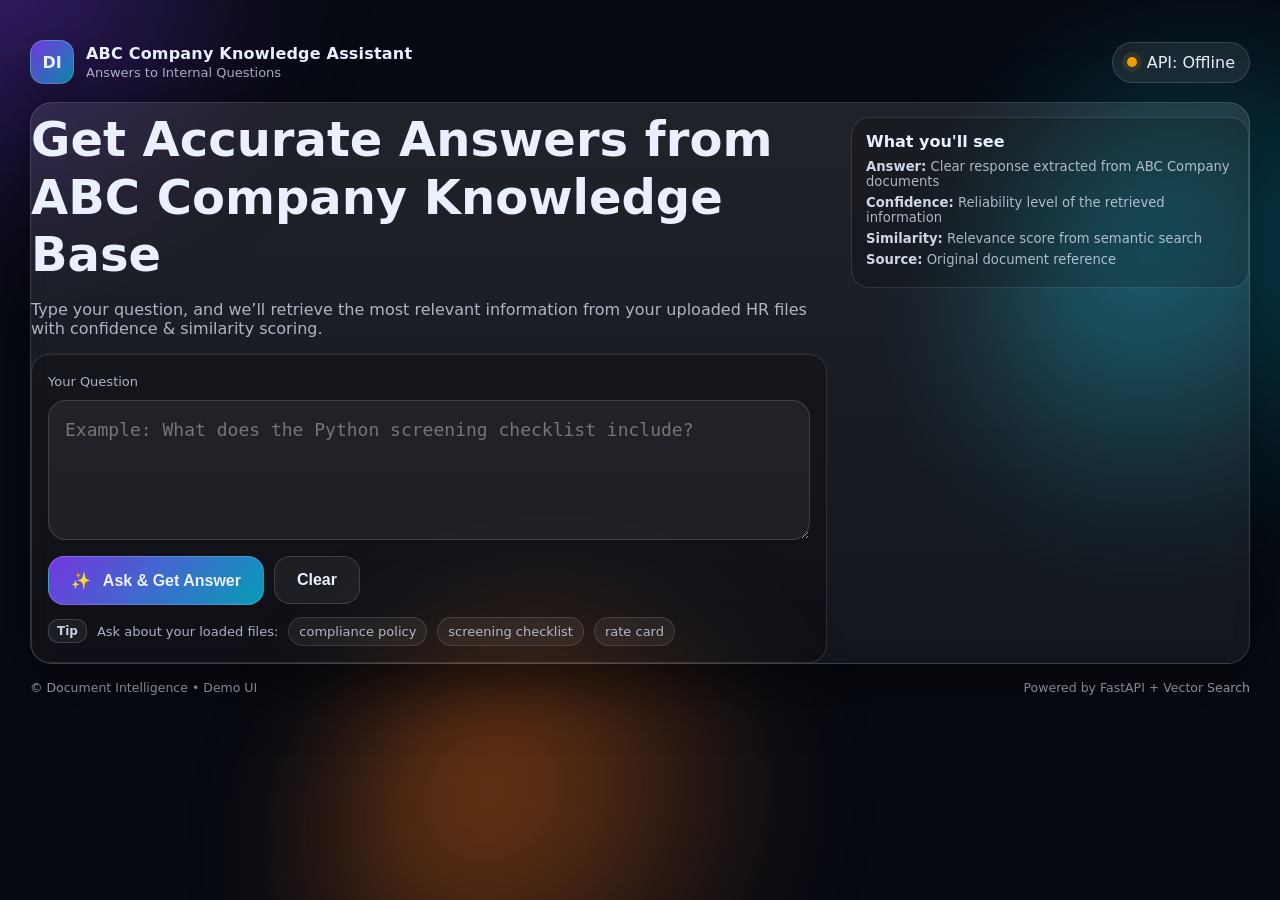
<file: index.html>
<!DOCTYPE html>
<html lang="en">
<head>
  <meta charset="UTF-8" />
  <meta name="viewport" content="width=device-width, initial-scale=1" />
  <title>Document Intelligence • HR Assistant</title>

  <!-- ✅ GitHub Pages compatible (NO leading slash) -->
  <link rel="stylesheet" href="style.css" />
</head>

<body>
  <div class="bg">
    <div class="orb o1"></div>
    <div class="orb o2"></div>
    <div class="orb o3"></div>
    <div class="grid"></div>
  </div>

  <main class="wrap">
    <header class="topbar">
      <div class="brand">
        <div class="logo">DI</div>
        <div class="brand-text">
          <div class="title">ABC Company Knowledge Assistant</div>
          <div class="subtitle">Answers to Internal Questions</div>
        </div>
      </div>
      <div class="pill">
        <span class="dot"></span>
        <span id="apiStatus">API: Not checked</span>
      </div>
    </header>

    <section class="card hero">
      <div class="hero-left">
        <h1>Get Accurate Answers from ABC Company Knowledge Base</h1>
        <p class="muted">
          Type your question, and we’ll retrieve the most relevant information from your uploaded HR files
          with confidence & similarity scoring.
        </p>

        <div class="input-card">
          <label class="label" for="question">Your Question</label>

          <textarea
            id="question"
            class="textarea"
            rows="4"
            placeholder="Example: What does the Python screening checklist include?"
          ></textarea>

          <div class="row">
            <button id="askBtn" class="btn primary">
              <span class="btn-icon">✨</span>
              Ask & Get Answer
            </button>
            <button id="clearBtn" class="btn ghost">Clear</button>
          </div>

          <div class="helper">
            <span class="kbd">Tip</span>
            Ask about your loaded files:
            <span class="chip">compliance policy</span>
            <span class="chip">screening checklist</span>
            <span class="chip">rate card</span>
          </div>

          <div id="errorBox" class="alert hidden"></div>
        </div>
      </div>

      <div class="hero-right">
        <div class="mini-card">
          <div class="mini-title">What you'll see</div>

          <div class="mini-line">
            <span class="mini-key">Answer:</span>
            Clear response extracted from ABC Company documents
          </div>

          <div class="mini-line">
            <span class="mini-key">Confidence:</span>
            Reliability level of the retrieved information
          </div>

          <div class="mini-line">
            <span class="mini-key">Similarity:</span>
            Relevance score from semantic search
          </div>

          <div class="mini-line">
            <span class="mini-key">Source:</span>
            Original document reference
          </div>
        </div>
      </div>
    </section>

    <footer class="footer">
      <div class="muted small">© Document Intelligence • Demo UI</div>
      <div class="muted small">Powered by FastAPI + Vector Search</div>
    </footer>
  </main>

  <!-- ✅ GitHub Pages compatible (NO leading slash) -->
  <script src="script.js"></script>
</body>
</html>
</file>
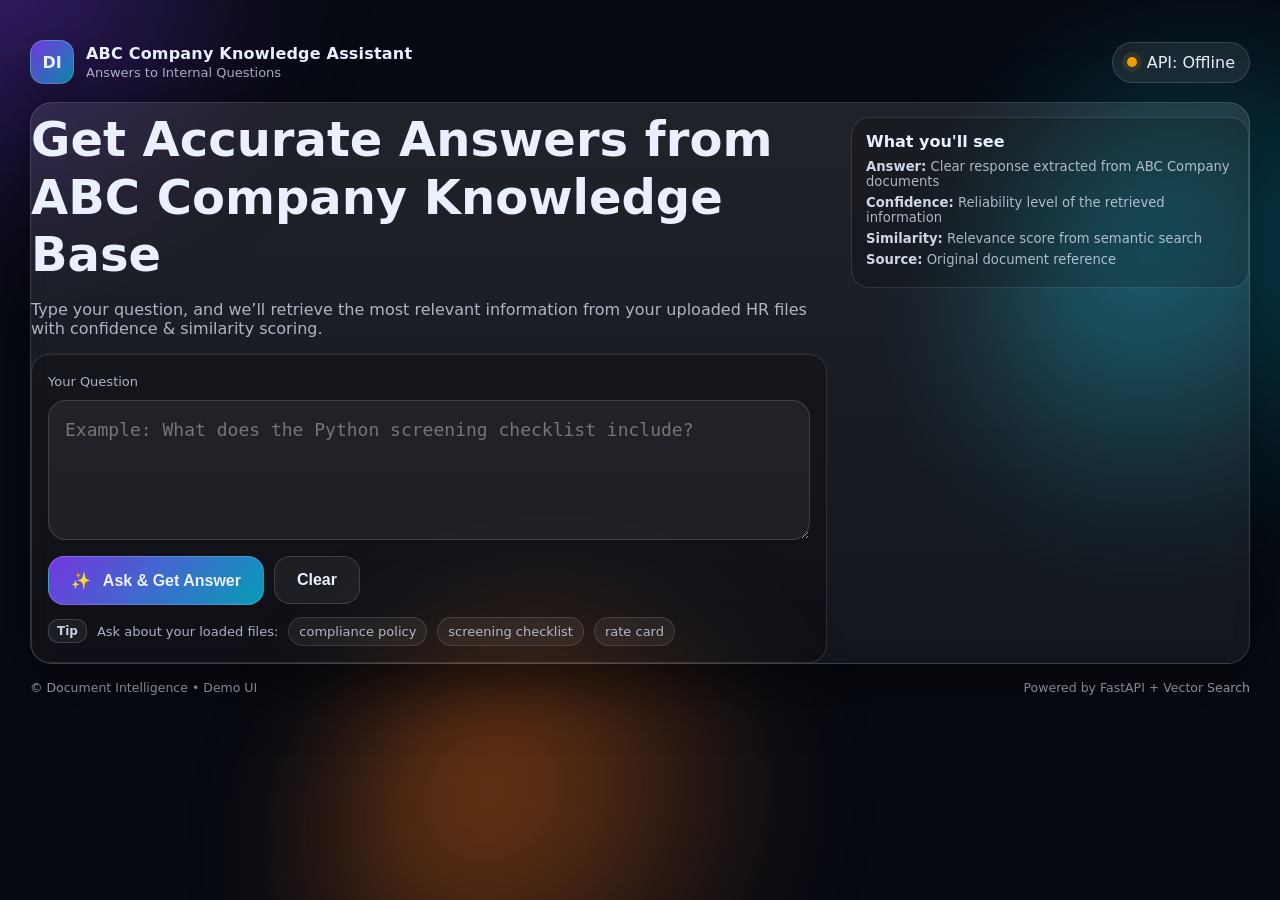
<file: Frontend/index.html>
<!DOCTYPE html>
<html lang="en">
<head>
  <meta charset="UTF-8" />
  <meta name="viewport" content="width=device-width,initial-scale=1" />
  <title>Document Intelligence • HR Assistant</title>

  <!-- ✅ IMPORTANT: use absolute paths because Frontend is mounted at "/" -->
  <link rel="stylesheet" href="/style.css" />
</head>

<body>
  <div class="bg">
    <div class="orb o1"></div>
    <div class="orb o2"></div>
    <div class="orb o3"></div>
    <div class="grid"></div>
  </div>

  <main class="wrap">
    <header class="topbar">
      <div class="brand">
        <div class="logo">DI</div>
        <div class="brand-text">
          <div class="title">ABC Company Knowledge Assistant</div>
          <div class="subtitle">Answers to Internal Questions</div>
        </div>
      </div>
      <div class="pill">
        <span class="dot"></span>
        <span id="apiStatus">API: Not checked</span>
      </div>
    </header>

    <section class="card hero">
      <div class="hero-left">
        <h1>Get Accurate Answers from ABC Company Knowledge Base</h1>
        <p class="muted">
          Type your question, and we’ll retrieve the most relevant information from your uploaded HR files
          with confidence & similarity scoring.
        </p>

        <div class="input-card">
          <label class="label" for="question">Your Question</label>
          <textarea
            id="question"
            class="textarea"
            rows="4"
            placeholder="Example: What does the Python screening checklist include?"
          ></textarea>

          <div class="row">
            <button id="askBtn" class="btn primary">
              <span class="btn-icon">✨</span>
              Ask & Get Answer
            </button>
            <button id="clearBtn" class="btn ghost">Clear</button>
          </div>

          <div class="helper">
            <span class="kbd">Tip</span>
            Ask about your loaded files:
            <span class="chip">compliance policy</span>
            <span class="chip">screening checklist</span>
            <span class="chip">rate card</span>
          </div>

          <div id="errorBox" class="alert hidden"></div>
        </div>
      </div>

      <div class="hero-right">
        <div class="mini-card">
          <div class="mini-title">What you'll see</div>

          <div class="mini-line">
            <span class="mini-key">Answer:</span>
            Clear response extracted from ABC Company documents
          </div>

          <div class="mini-line">
            <span class="mini-key">Confidence:</span>
            Reliability level of the retrieved information
          </div>

          <div class="mini-line">
            <span class="mini-key">Similarity:</span>
            Relevance score from semantic search
          </div>

          <div class="mini-line">
            <span class="mini-key">Source:</span>
            Original document reference
          </div>
        </div>
      </div>
    </section>

    <footer class="footer">
      <div class="muted small">© Document Intelligence • Demo UI</div>
      <div class="muted small">Powered by FastAPI + Vector Search</div>
    </footer>
  </main>

  <!-- ✅ IMPORTANT: use absolute path -->
  <script src="/script.js"></script>
</body>
</html>
</file>
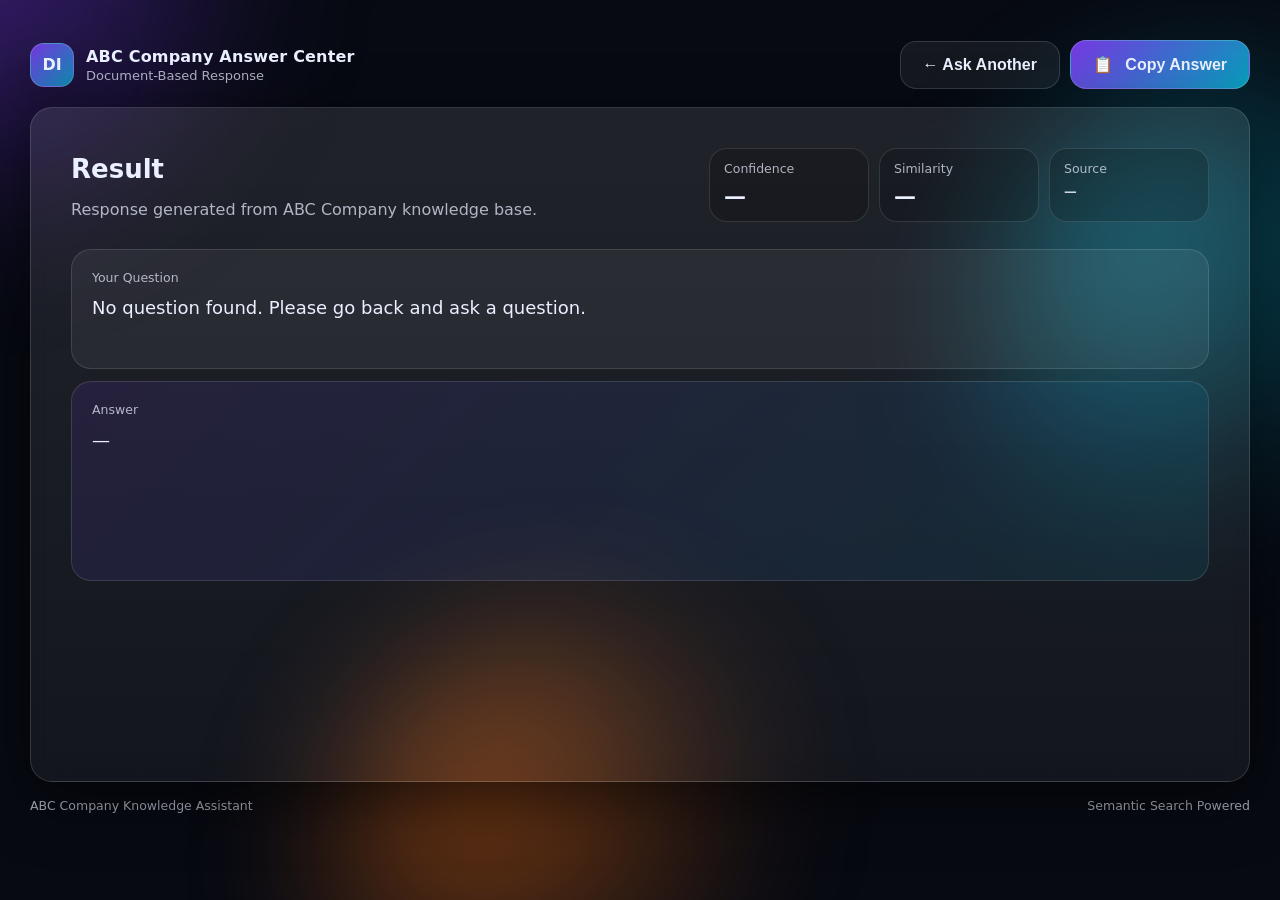
<file: answer.html>
<!DOCTYPE html>
<html lang="en">
<head>
  <meta charset="UTF-8" />
  <meta name="viewport" content="width=device-width, initial-scale=1" />
  <title>Answer • Document Intelligence</title>

  <!-- ✅ GitHub Pages compatible (NO leading slash) -->
  <link rel="stylesheet" href="style.css" />
</head>
<body>

  <div class="bg">
    <div class="orb o1"></div>
    <div class="orb o2"></div>
    <div class="orb o3"></div>
    <div class="grid"></div>
  </div>

  <main class="wrap center-page">
    <header class="topbar">
      <div class="brand">
        <div class="logo">DI</div>
        <div class="brand-text">
          <div class="title">ABC Company Answer Center</div>
          <div class="subtitle">Document-Based Response</div>
        </div>
      </div>

      <div class="actions">
        <button id="backBtn" class="btn ghost">← Ask Another</button>
        <button id="copyBtn" class="btn primary">
          <span class="btn-icon">📋</span> Copy Answer
        </button>
      </div>
    </header>

    <section class="card result result-centered">
      <div class="result-head">
        <div>
          <h2 class="result-title">Result</h2>
          <p class="muted">
            Response generated from ABC Company knowledge base.
          </p>
        </div>

        <div class="score-cards">
          <div class="score">
            <div class="score-label">Confidence</div>
            <div id="confidence" class="score-value">—</div>
          </div>

          <div class="score">
            <div class="score-label">Similarity</div>
            <div id="similarity" class="score-value">—</div>
          </div>

          <div class="score">
            <div class="score-label">Source</div>
            <div id="sourceDocs" class="score-value smalltext">—</div>
          </div>
        </div>
      </div>

      <div class="qa">
        <div class="qa-box">
          <div class="qa-label">Your Question</div>
          <div id="questionView" class="qa-text">—</div>
        </div>

        <div class="qa-box answerbox big-answer">
          <div class="qa-label">Answer</div>
          <div id="answerView" class="qa-text prewrap big-text">—</div>
        </div>
      </div>

    </section>

    <footer class="footer">
      <div class="muted small">ABC Company Knowledge Assistant</div>
      <div class="muted small">Semantic Search Powered</div>
    </footer>
  </main>

  <!-- ✅ GitHub Pages compatible (NO leading slash) -->
  <script src="script.js"></script>

</body>
</html>
</file>
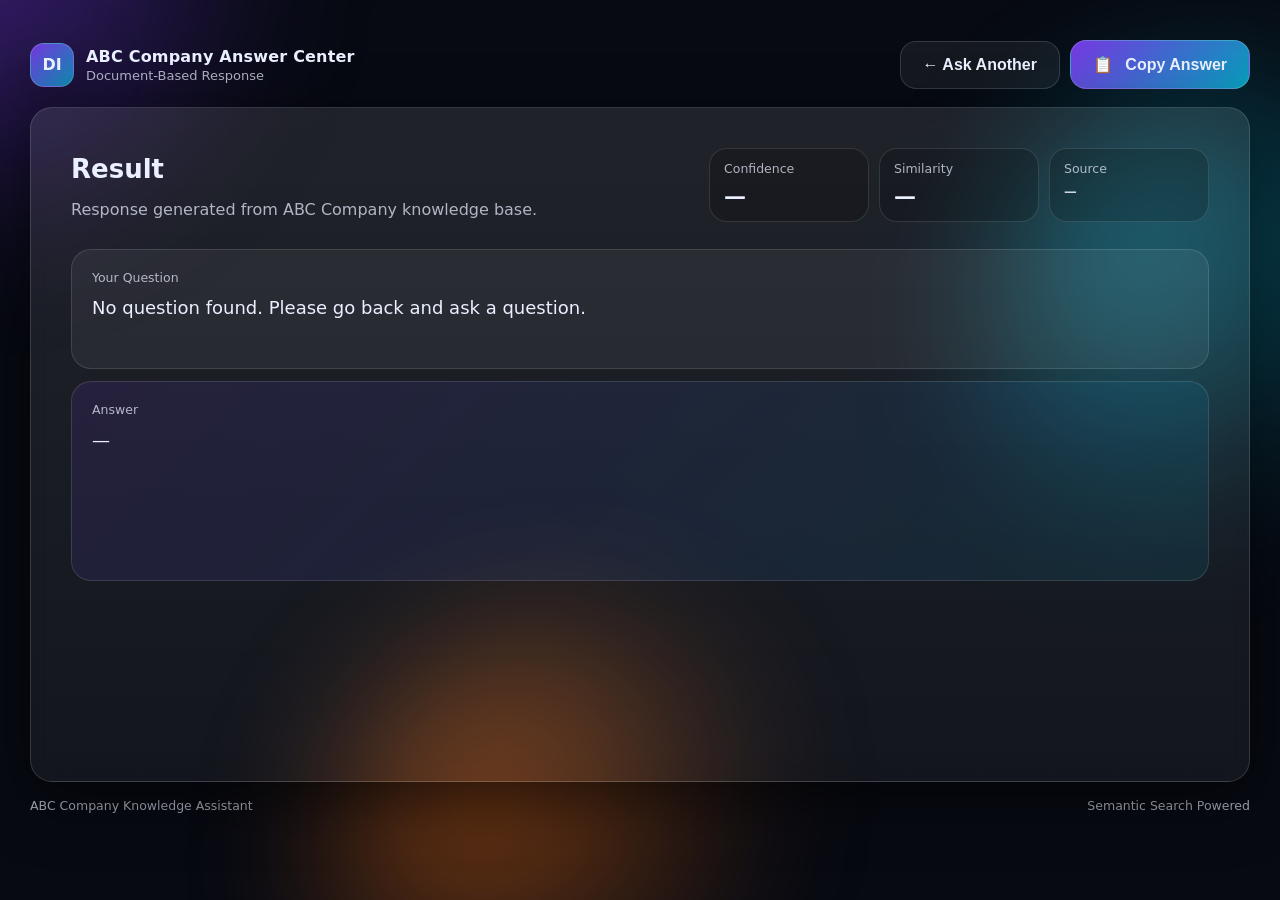
<file: Frontend/answer.html>
<!DOCTYPE html>
<html lang="en">
<head>
  <meta charset="UTF-8" />
  <meta name="viewport" content="width=device-width,initial-scale=1" />
  <title>Answer • Document Intelligence</title>

  <!-- IMPORTANT: Use absolute path -->
  <link rel="stylesheet" href="/style.css" />
</head>
<body>

  <div class="bg">
    <div class="orb o1"></div>
    <div class="orb o2"></div>
    <div class="orb o3"></div>
    <div class="grid"></div>
  </div>

  <main class="wrap center-page">
    <header class="topbar">
      <div class="brand">
        <div class="logo">DI</div>
        <div class="brand-text">
          <div class="title">ABC Company Answer Center</div>
          <div class="subtitle">Document-Based Response</div>
        </div>
      </div>

      <div class="actions">
        <button id="backBtn" class="btn ghost">← Ask Another</button>
        <button id="copyBtn" class="btn primary">
          <span class="btn-icon">📋</span> Copy Answer
        </button>
      </div>
    </header>

    <section class="card result result-centered">
      <div class="result-head">
        <div>
          <h2 class="result-title">Result</h2>
          <p class="muted">
            Response generated from ABC Company knowledge base.
          </p>
        </div>

        <div class="score-cards">
          <div class="score">
            <div class="score-label">Confidence</div>
            <div id="confidence" class="score-value">—</div>
          </div>

          <div class="score">
            <div class="score-label">Similarity</div>
            <div id="similarity" class="score-value">—</div>
          </div>

          <div class="score">
            <div class="score-label">Source</div>
            <div id="sourceDocs" class="score-value smalltext">—</div>
          </div>
        </div>
      </div>

      <div class="qa">
        <div class="qa-box">
          <div class="qa-label">Your Question</div>
          <div id="questionView" class="qa-text">—</div>
        </div>

        <div class="qa-box answerbox big-answer">
          <div class="qa-label">Answer</div>
          <div id="answerView" class="qa-text prewrap big-text">—</div>
        </div>
      </div>

    </section>

    <footer class="footer">
      <div class="muted small">ABC Company Knowledge Assistant</div>
      <div class="muted small">Semantic Search Powered</div>
    </footer>
  </main>

  <!-- IMPORTANT: Use absolute path -->
  <script src="/script.js"></script>

</body>
</html>
</file>
<file: style.css>
:root{
  --bg:#070A12;
  --card: rgba(255,255,255,0.08);
  --card2: rgba(255,255,255,0.06);
  --stroke: rgba(255,255,255,0.14);
  --text:#EAF0FF;
  --muted: rgba(234,240,255,0.72);
  --shadow: 0 18px 60px rgba(0,0,0,0.55);
  --radius: 22px;
}

*{ box-sizing:border-box; }
html,body{ height:100%; }
body{
  margin:0;
  font-family: ui-sans-serif, system-ui, -apple-system, Segoe UI, Roboto, Arial;
  color: var(--text);
  background: var(--bg);
  overflow-x:hidden;
}

.bg{ position:fixed; inset:0; pointer-events:none; }
.grid{
  position:absolute; inset:-2px;
  background-image:
    linear-gradient(rgba(255,255,255,0.05) 1px, transparent 1px),
    linear-gradient(90deg, rgba(255,255,255,0.05) 1px, transparent 1px);
  background-size: 70px 70px;
  opacity:0.12;
  transform: translateZ(0);
}
.orb{
  position:absolute;
  width:520px; height:520px;
  filter: blur(70px);
  opacity:0.5;
  border-radius:50%;
}
.o1{ left:-180px; top:-200px; background: radial-gradient(circle at 30% 30%, #7C3AED, transparent 60%); }
.o2{ right:-220px; top:80px; background: radial-gradient(circle at 30% 30%, #06B6D4, transparent 60%); }
.o3{ left:25%; bottom:-240px; background: radial-gradient(circle at 30% 30%, #F97316, transparent 60%); }

.wrap{
  max-width: 1600px;
  margin: 0 auto;
  padding: 40px 30px 60px;
  position:relative;
}

.topbar{
  display:flex;
  align-items:center;
  justify-content:space-between;
  gap:16px;
  margin-bottom: 18px;
}

.brand{
  display:flex; align-items:center; gap:12px;
}
.logo{
  width:44px; height:44px;
  border-radius:14px;
  background: linear-gradient(135deg, rgba(124,58,237,0.9), rgba(6,182,212,0.75));
  display:grid; place-items:center;
  font-weight:800;
  box-shadow: var(--shadow);
  border: 1px solid rgba(255,255,255,0.18);
}
.brand-text .title{ font-weight:800; letter-spacing:0.2px; }
.brand-text .subtitle{ font-size:13px; color: var(--muted); margin-top:2px; }

.pill{
  display:flex; align-items:center; gap:10px;
  padding:10px 14px;
  border-radius:999px;
  background: rgba(255,255,255,0.08);
  border: 1px solid rgba(255,255,255,0.14);
}
.dot{
  width:10px; height:10px; border-radius:50%;
  background: #f59e0b;
  box-shadow: 0 0 0 5px rgba(245,158,11,0.12);
}
.actions{ display:flex; gap:10px; align-items:center; }

.card{
  background: linear-gradient(180deg, rgba(255,255,255,0.10), rgba(255,255,255,0.05));
  border: 1px solid rgba(255,255,255,0.14);
  border-radius: var(--radius);
  box-shadow: var(--shadow);
  backdrop-filter: blur(10px);
}

.hero{
  display:grid;
  grid-template-columns: 2fr 1fr;
  gap: 24px;
  align-items:start;
}
@media (max-width: 920px){
  .hero{ grid-template-columns: 1fr; }
}

h1{
  margin: 8px 0 16px;
  font-size: 48px;   /* bigger */
  line-height: 1.2;
}
.muted{ color: var(--muted); }
.small{ font-size: 12.5px; }
.label{ font-size: 13px; color: var(--muted); }

.input-card{
  margin-top: 14px;
  padding: 16px;
  border-radius: 18px;
  background: rgba(0,0,0,0.22);
  border: 1px solid rgba(255,255,255,0.12);
}

.textarea{
  width:100%;
  margin-top:10px;
  border-radius: 18px;
  border: 1px solid rgba(255,255,255,0.14);
  background: rgba(255,255,255,0.06);
  color: var(--text);
  padding: 18px 16px;   /* increased */
  outline:none;
  resize: vertical;
  font-size: 18px;      /* bigger font */
  min-height: 140px;    /* taller box */
}
.textarea:focus{
  border-color: rgba(6,182,212,0.65);
  box-shadow: 0 0 0 6px rgba(6,182,212,0.14);
}

.row{
  display:flex; gap:10px; align-items:center;
  margin-top: 12px;
  flex-wrap:wrap;
}

.btn{
  border: 1px solid rgba(255,255,255,0.14);
  background: rgba(255,255,255,0.08);
  color: var(--text);
  padding: 14px 22px;   /* bigger buttons */
  border-radius: 16px;
  cursor:pointer;
  font-weight: 700;
  font-size: 16px;      /* bigger text */
  transition: transform 0.12s ease, box-shadow 0.12s ease, background 0.12s ease;
}
.btn:active{ transform: translateY(1px); }
.btn:hover{ box-shadow: 0 12px 30px rgba(0,0,0,0.35); }

.primary{
  background: linear-gradient(135deg, rgba(124,58,237,0.95), rgba(6,182,212,0.85));
  border-color: rgba(255,255,255,0.18);
}
.ghost{
  background: rgba(255,255,255,0.06);
}
.btn-icon{ margin-right:8px; }

.helper{
  margin-top: 12px;
  font-size: 13px;
  color: var(--muted);
  display:flex;
  gap:10px;
  flex-wrap:wrap;
  align-items:center;
}
.kbd{
  padding:4px 8px;
  border-radius: 10px;
  border: 1px solid rgba(255,255,255,0.16);
  background: rgba(255,255,255,0.06);
  color: rgba(234,240,255,0.85);
  font-weight:700;
  font-size:12px;
}
.chip{
  padding: 6px 10px;
  border-radius: 999px;
  background: rgba(255,255,255,0.06);
  border: 1px solid rgba(255,255,255,0.12);
}

.alert{
  margin-top: 12px;
  padding: 10px 12px;
  border-radius: 14px;
  border: 1px solid rgba(248,113,113,0.35);
  background: rgba(248,113,113,0.10);
  color: rgba(255,235,235,0.95);
  font-size: 13.5px;
}
.hidden{ display:none; }

.stat{
  padding: 16px;
  border-radius: 18px;
  background: rgba(0,0,0,0.20);
  border: 1px solid rgba(255,255,255,0.12);
}
.stat-title{ font-weight:800; opacity:0.95; }
.stat-big{ margin-top:8px; font-size: 22px; font-weight:850; line-height:1.2; }
.stat-list{ margin-top: 10px; display:grid; gap:8px; }
.stat-item{ color: var(--muted); font-size: 13.5px; display:flex; gap:8px; align-items:center; }
.tick{
  width:22px; height:22px; border-radius: 10px;
  display:grid; place-items:center;
  background: rgba(34,197,94,0.12);
  border: 1px solid rgba(34,197,94,0.35);
  color: rgba(34,197,94,0.95);
  font-weight:900;
}

.mini-card{
  margin-top: 14px;
  padding: 14px;
  border-radius: 18px;
  background: rgba(0,0,0,0.18);
  border: 1px solid rgba(255,255,255,0.12);
}

.mini-title{ font-weight:800; margin-bottom:8px; }
.mini-line{ color: var(--muted); font-size: 13.2px; margin: 6px 0; }
.mini-key{ color: rgba(234,240,255,0.88); font-weight:700; }

.footer{
  margin-top: 16px;
  display:flex;
  justify-content:space-between;
  gap:12px;
  flex-wrap:wrap;
}

.result{
  padding: 40px;
  min-height: 75vh;
}
.result-head{
  display:flex; align-items:flex-start; justify-content:space-between;
  gap:14px; flex-wrap:wrap;
}
.result-title{ margin: 6px 0 4px; font-size: 26px; }

.score-cards{
  display:flex; gap:10px; flex-wrap:wrap; justify-content:flex-end;
}
.score{
  min-width: 160px;
  padding: 12px 14px;
  border-radius: 18px;
  background: rgba(0,0,0,0.18);
  border: 1px solid rgba(255,255,255,0.12);
}
.score-label{ color: var(--muted); font-size: 12.5px; }
.score-value{
  margin-top: 8px;
  font-size: 22px;   /* bigger */
  font-weight: 900;
}
.smalltext{ font-size: 12.8px; font-weight: 700; color: rgba(234,240,255,0.86); }

.qa{
  margin-top: 14px;
  display:grid;
  grid-template-columns: 1fr;
  gap: 12px;
}
.qa-box{
  padding: 20px;
  border-radius: 20px;
  background: rgba(255,255,255,0.06);
  border: 1px solid rgba(255,255,255,0.12);
  min-height: 120px;   /* increases question box height */
}
.answerbox{
  background: linear-gradient(135deg, rgba(124,58,237,0.12), rgba(6,182,212,0.10));
  min-height: 200px;   /* makes answer box bigger */
}
.qa-label{ color: var(--muted); font-size: 12.5px; margin-bottom: 8px; }
.qa-text{
  font-size: 18px;   /* bigger answer text */
  line-height: 1.7;
}
.prewrap{ white-space: pre-wrap; }

.note{
  margin-top: 14px;
  padding: 14px;
  border-radius: 18px;
  background: rgba(0,0,0,0.18);
  border: 1px solid rgba(255,255,255,0.12);
}
.note-title{ font-weight:900; }
.note-text{ color: var(--muted); margin-top: 6px; font-size: 13.5px; }

.hero-left{
  width:100%;
}

.hero-right{
  width:100%;
  display:flex;
  justify-content:center;
}
</file>
